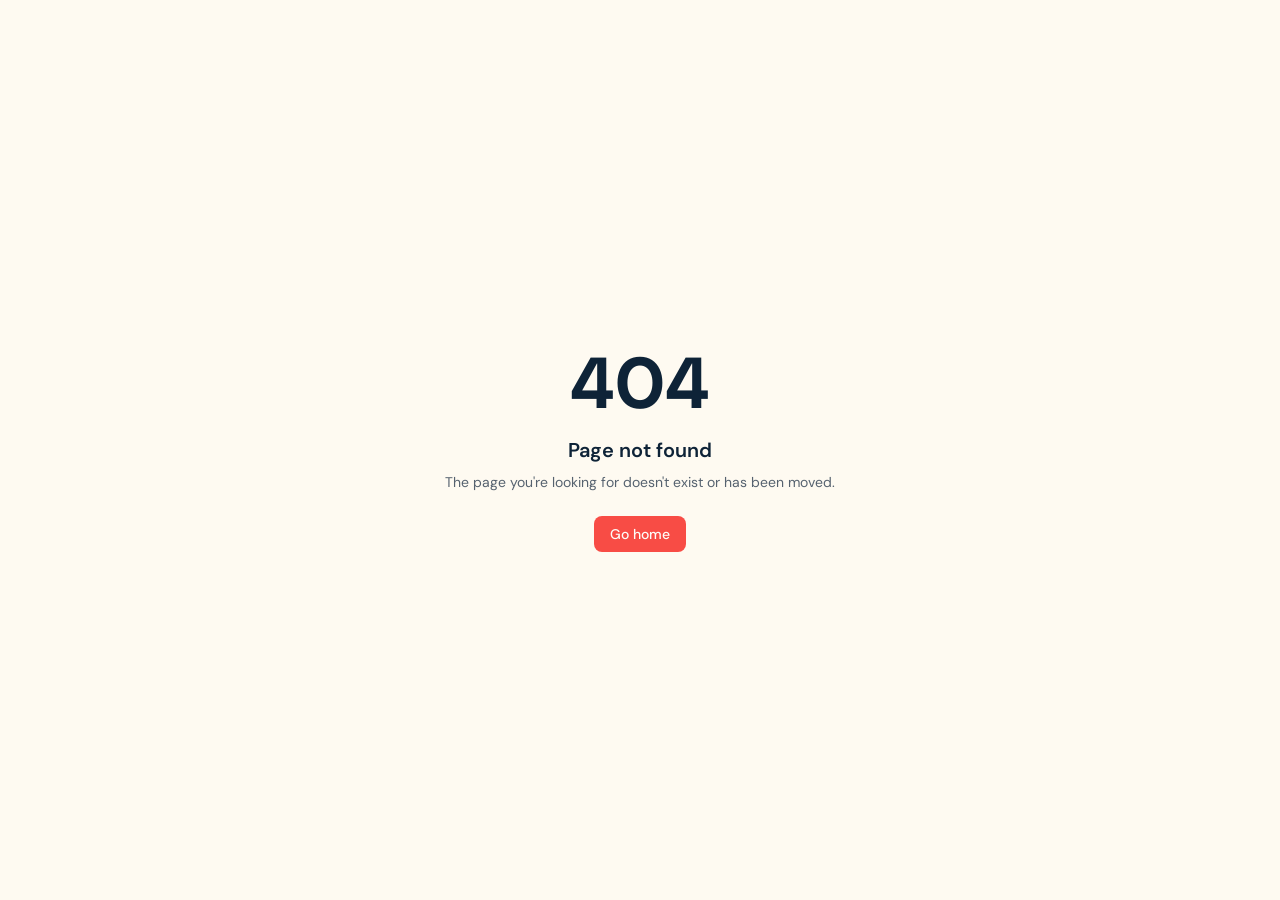
<file: privacy/index.html>
<!DOCTYPE html><html lang="en"><head><meta charSet="utf-8"/><meta name="viewport" content="width=device-width, initial-scale=1"/><link rel="stylesheet" href="/assets/styles-c6AWtccR.css" data-precedence="default"/><link rel="stylesheet" href="https://fonts.googleapis.com/css2?family=Caveat+Brush&amp;family=DM+Sans:wght@400;500;600;700&amp;family=Newsreader:opsz,wght@6..72,500;6..72,600&amp;display=swap" data-precedence="default"/><title>Privacy — yup.studio</title><meta name="author" content="yup.studio"/><meta name="description" content="We modernize outdated websites for small businesses. Fast, responsive and ready for search engines and AI assistants. First concept free, no upfront payment."/><meta name="robots" content="noindex, nofollow"/><meta property="og:title" content="Privacy — yup.studio"/><meta property="og:description" content="We modernize outdated websites for small businesses. Fast, responsive and ready for search engines and AI assistants. First concept free, no upfront payment."/><meta property="og:type" content="website"/><meta name="twitter:card" content="summary_large_image"/><link rel="modulepreload" href="/assets/index-BKzex6Oj.js"/><link rel="modulepreload" href="/assets/privacy-DxCpKsyn.js"/><link rel="modulepreload" href="/assets/button-BWnvz2bc.js"/><link rel="icon" href="/assets/approved-girl-logo.png" type="image/png"/><link rel="preconnect" href="https://fonts.googleapis.com"/><link rel="preconnect" href="https://fonts.gstatic.com" crossorigin="anonymous"/></head><body><!--$--><main class="shell min-h-screen py-10 sm:py-16"><a href="/" class="inline-flex items-center justify-center gap-2 whitespace-nowrap text-sm font-medium cursor-pointer transition-colors focus-visible:outline-none focus-visible:ring-1 focus-visible:ring-ring disabled:pointer-events-none disabled:opacity-50 disabled:cursor-not-allowed [&amp;_svg]:pointer-events-none [&amp;_svg]:size-4 [&amp;_svg]:shrink-0 border border-input bg-background shadow-sm hover:bg-accent hover:text-accent-foreground h-9 px-4 py-2 rounded-full"><svg xmlns="http://www.w3.org/2000/svg" width="24" height="24" viewBox="0 0 24 24" fill="none" stroke="currentColor" stroke-width="2" stroke-linecap="round" stroke-linejoin="round" class="lucide lucide-arrow-left" aria-hidden="true"><path d="m12 19-7-7 7-7"></path><path d="M19 12H5"></path></svg>yup.studio</a><article class="legal-page"><h1>Privacy</h1><a href="mailto:hello@yup.studio">hello@yup.studio</a></article></main><script>(function(a,f){let l;try{l=JSON.parse(sessionStorage.getItem(a)||"{}")}catch{return}const n=l?.[f||history.state?.__TSR_key];let c=!1;for(const t in n){const e=n[t],o=e?.scrollX,s=e?.scrollY;if(Number.isFinite(o)&&Number.isFinite(s)){if(t==="window")scrollTo(o,s),c=!0;else if(t)try{const r=document.querySelector(t);r&&(r.scrollLeft=o,r.scrollTop=s)}catch{}}}if(c)return;const i=location.hash.slice(1);if(i){const t=history.state?.__hashScrollIntoViewOptions??!0;if(t){const e=document.getElementById(i);e&&e.scrollIntoView(t)}return}scrollTo(0,0)})("tsr-scroll-restoration-v1_3");document.currentScript.remove()</script><!--/$--><script class="$tsr" id="$tsr-stream-barrier">(self.$R=self.$R||{})["tsr"]=[];self.$_TSR={h(){this.hydrated=!0,this.c()},e(){this.streamEnded=!0,this.c()},c(){this.hydrated&&this.streamEnded&&(delete self.$_TSR,delete self.$R.tsr)},p(e){this.initialized?e():this.buffer.push(e)},buffer:[]};$_TSR.router=($R=>$R[0]={manifest:$R[1]={routes:$R[2]={__root__:$R[3]={preloads:$R[4]=["/assets/index-BKzex6Oj.js"],scripts:$R[5]=[$R[6]={attrs:$R[7]={type:"module",async:!0,src:"/assets/index-BKzex6Oj.js"}}]},"/privacy":$R[8]={preloads:$R[9]=["/assets/privacy-DxCpKsyn.js","/assets/button-BWnvz2bc.js"]}}},matches:$R[10]=[$R[11]={i:"__root__ ",u:1790932669760,s:"success",ssr:!0},$R[12]={i:" privacy privacy",u:1790932669761,s:"success",ssr:!0}],lastMatchId:" privacy privacy"})($R["tsr"]);$_TSR.e();document.currentScript.remove()</script><script type="module" async="" src="/assets/index-BKzex6Oj.js"></script></body></html>
</file>
